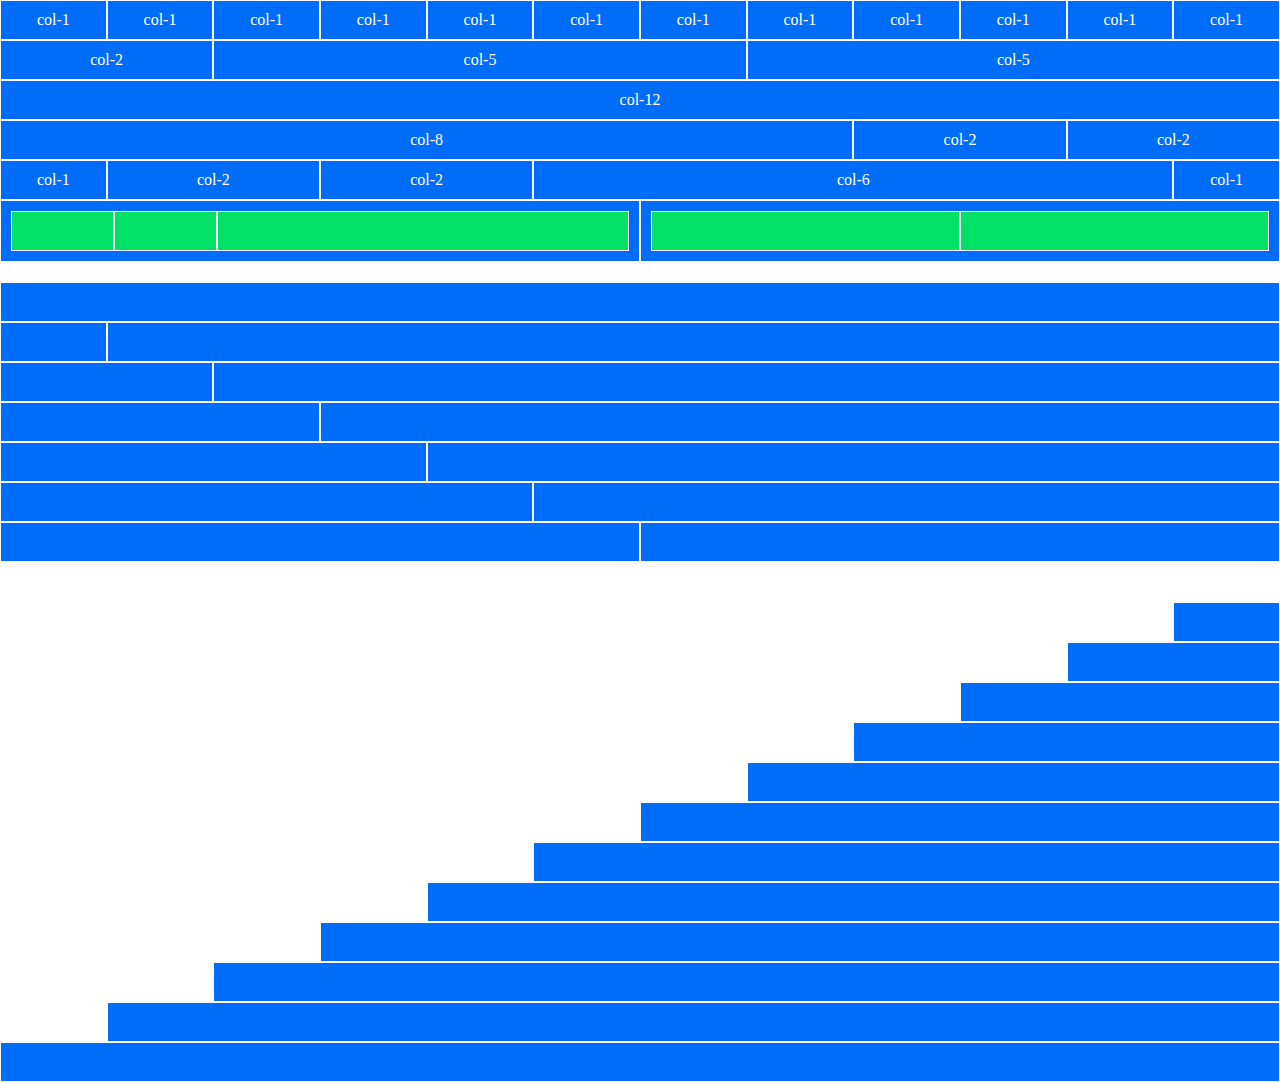
<file: index.html>
<!DOCTYPE html>
<html lang="en">
<head>
  <meta charset="UTF-8">
  <meta http-equiv="X-UA-Compatible" content="IE=edge">
  <meta name="viewport" content="width=device-width, initial-scale=1.0">
  <title>Document</title>
  <link rel="stylesheet" href="./css/12-bool.css">
  <link rel="stylesheet" href="./css/app.css">
</head>
<body>

  <section>
      <div class="row">
        <div class="col-1">
            col-1
        </div>
        <div class="col-1">
            col-1
        </div>
        <div class="col-1">
            col-1
        </div>
        <div class="col-1">
            col-1
        </div>
        <div class="col-1">
            col-1
        </div>
        <div class="col-1">
            col-1
        </div>
        <div class="col-1">
            col-1
        </div>
        <div class="col-1">
            col-1
        </div>
        <div class="col-1">
            col-1
        </div>
        <div class="col-1">
            col-1
        </div>
        <div class="col-1">
            col-1
        </div>
        <div class="col-1">
            col-1
        </div>
      </div>
  </section>

  <section>
      <div class="row">
        <div class="col-2">
            col-2
        </div>
        <div class="col-5">
            col-5
        </div>
        <div class="col-5">
            col-5
        </div>
      </div>
  </section>

  <section>
      <div class="row">

        <div class="col-12">
            col-12
        </div>

        <div class="col-8">
          col-8
        </div>
        <div class="col-2">
          col-2
        </div>
        <div class="col-2">
          col-2
        </div>

        <div class="col-1">
          col-1
        </div>
        <div class="col-2">
          col-2
        </div>
        <div class="col-2">
          col-2
        </div>
        <div class="col-6">
            col-6
        </div>
        <div class="col-1">
            col-1
        </div>


        <div class="col-6">
          <div class="row">
            <div class="col-2 bg-green">

            </div>
            <div class="col-2 bg-green">

            </div>
            <div class="col-8 bg-green">
                
            </div>
          </div>
        </div>
        <div class="col-6">
          <div class="row">
            <div class="col-6 bg-green">

            </div>
            <div class="col-6 bg-green">

            </div>
          </div>
        </div>
      </div>
  </section>


  <!--ROW SENZA TESTO-->
  <section class="padd-top-20px">
      <div class="row">
        <div class="col-12">
            
        </div>
      </div>
  </section>

  <section>
      <div class="row">
       <div class="col-1">

       </div>
       <div class="col-11">

       </div>

      </div>
  </section>

  <section>
      <div class="row">

        <div class="col-2">

        </div>

        <div class="col-10">

        </div>

        <div class="col-3">
          
        </div>
        <div class="col-9">
          
        </div>

        <div class="col-4">
          
        </div>

        <div class="col-8">
          
        </div>

        <div class="col-5">

        </div>

        <div class="col-7">

        </div>


        <div class="col-6">

        </div>
        <div class="col-6">

        </div>

      </div>
  </section>


  <section class="padd-top-40px">
      <div class="row">
        <div class="col-1 col-offset-11">

        </div>
      </div>

      <div class="row">
        <div class="col-2 col-offset-10">

        </div>
      </div>

      <div class="row">
        <div class="col-3 col-offset-9">

        </div>
      </div>

      <div class="row">
        <div class="col-4 col-offset-8">

        </div>
      </div>

      <div class="row">
        <div class="col-5 col-offset-7">

        </div>
      </div>

      <div class="row">
        <div class="col-6 col-offset-6">

        </div>
      </div>

      <div class="row">
        <div class="col-7 col-offset-5">

        </div>
      </div>

      <div class="row">
        <div class="col-8 col-offset-4">

        </div>
      </div>

      <div class="row">
        <div class="col-9 col-offset-3">

        </div>
      </div>

      <div class="row">
        <div class="col-10 col-offset-2">

        </div>
      </div>

      <div class="row">
        <div class="col-11 col-offset-1">

        </div>
      </div>

      <div class="col-12">

      </div>

      
    </div>
  </section>

  
</body>
</html>
</file>
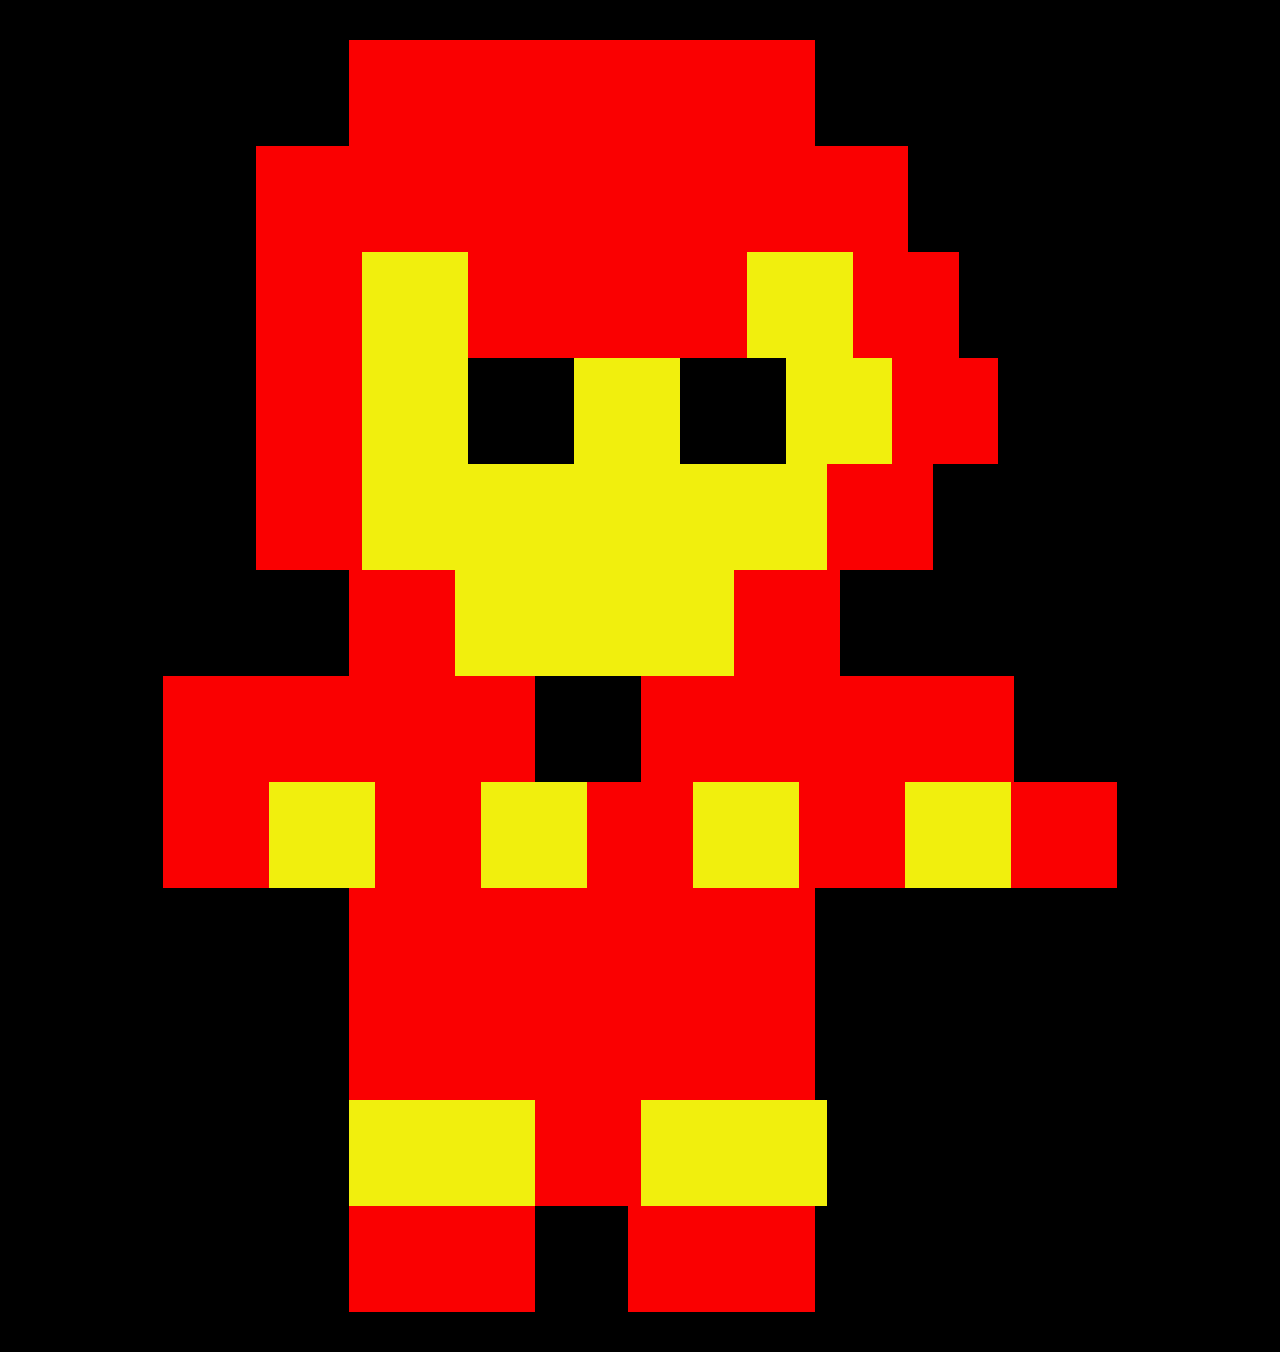
<file: bonus/iron-man/index.html>
<!DOCTYPE html>
<html lang="en">
<head>
  <meta charset="UTF-8">
  <meta http-equiv="X-UA-Compatible" content="IE=edge">
  <meta name="viewport" content="width=device-width, initial-scale=1.0">
  <title>Iron Man</title>
  <link rel="stylesheet" href="./css/12-bool.css">
  <link rel="stylesheet" href="./css/app.css">
</head>
<body>

<div class="container">

  <div class="row">
    <div class="col-5 bg-color-red col-offset-2">

    </div>
  </div>

  <div class="row">
    <div class="col-7 bg-color-red col-offset-1 ">

    </div>
  </div>

  <div class="row">
    <div class="col-1 bg-color-red col-offset-1">

    </div>
    <div class="col-1 bg-color-yellow">

    </div>
    <div class="col-3 bg-color-red">

    </div>
    <div class="col-1 bg-color-yellow">

    </div>
    <div class="col-1 bg-color-red">

    </div>
  </div>

  <div class="row">
    <div class="col-1 bg-color-red col-offset-1">

    </div>
    <div class="col-1 bg-color-yellow">

    </div>
    <div class="col-1 bg-color-white">

    </div>
    <div class="col-1 bg-color-yellow">

    </div>
    <div class="col-1 bg-color-white">

      
    </div>

    <div class="col-1 bg-color-yellow">

    </div>
    <div class="col-1 bg-color-red">

      
    </div>
  </div>

  <div class="row">
    <div class="col-1 bg-color-red col-offset-1">

    </div>
    <div class="col-5 bg-color-yellow">

    </div>
    <div class="col-1 bg-color-red">

    </div>
  </div>

  <div class="row">
    <div class="col-1 bg-color-red col-offset-2">

    </div>
    <div class="col-3 bg-color-yellow">

    </div>
    <div class="col-1 bg-color-red">

    </div>
  </div>

  <div class="row">
    <div class="col-4 bg-color-red">

    </div>
    <div class="col-1 bg-color-white">

    </div>
    <div class="col-4 bg-color-red">

    </div>
  </div>

  <div class="row">
    <div class="col-1 bg-color-red">

    </div>
    <div class="col-1 bg-color-yellow">

    </div>
    <div class="col-1 bg-color-red">

    </div>
    <div class="col-1 bg-color-yellow">
      
    </div>
    <div class="col-1 bg-color-red">

    </div>
    <div class="col-1 bg-color-yellow">
      
    </div>
    <div class="col-1 bg-color-red">

    </div>
    <div class="col-1 bg-color-yellow">
      
    </div>
    <div class="col-1 bg-color-red">

    </div>
  </div>

  <div class="row">
    <div class="col-5 bg-color-red col-offset-2">

    </div>
  </div>

  <div class="row">
    <div class="col-5 bg-color-red col-offset-2">

    </div>
  </div>

  <div class="row">
    <div class="col-2 bg-color-yellow col-offset-2">

    </div>
    <div class="col-1 bg-color-red">

    </div>
    <div class="col-2 bg-color-yellow">

    </div>
  </div>

  <div class="row">
    <div class="col-2 bg-color-red col-offset-2">

    </div>
    <div class="col-2 bg-color-red col-offset-1">

    </div>
  </div>
</div>

  
</body>
</html>
</file>
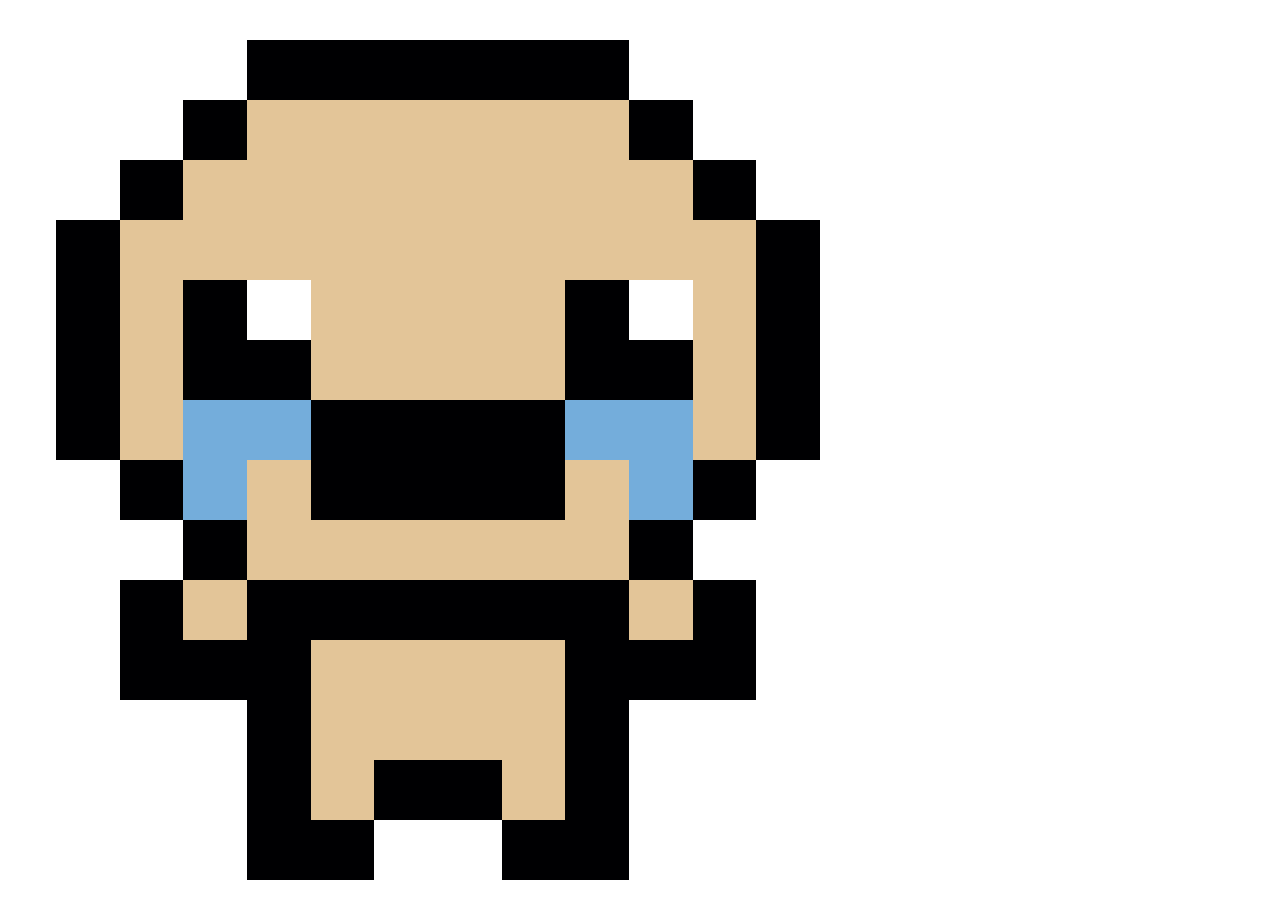
<file: bonus/Isaac/index.html>
<!DOCTYPE html>
<html lang="en">
<head>
  <meta charset="UTF-8">
  <meta http-equiv="X-UA-Compatible" content="IE=edge">
  <meta name="viewport" content="width=device-width, initial-scale=1.0">
  <title>Isaac</title>
  <link rel="stylesheet" href="./css/12-bool.css">
  <link rel="stylesheet" href="./css/app.css">
</head>
<body>

<div class="container">
  <div class="row">
    <div class="col-6 bg-color-black col-offset-3">

    </div>
  </div>
  <div class="row">
    <div class="col-1 bg-color-black col-offset-2">

    </div>
    <div class="col-6 bg-color-bord">

    </div>
    <div class="col-1 bg-color-black">

    </div>
  </div>
   

  <div class="row">
    <div class="col-1 bg-color-black col-offset-1">

    </div>
    <div class="col-8 bg-color-bord">

    </div>
    <div class="col-1 bg-color-black">

    </div>
  </div>

  <div class="row">
    <div class="col-1 bg-color-black">
  
    </div>
    <div class="col-10 bg-color-bord">
  
    </div>
    <div class="col-1 bg-color-black">
  
    </div>
  </div>

  <div class="row">
    <div class="col-1 bg-color-black">

    </div>
    <div class="col-1 bg-color-bord">

    </div>
    <div class="col-1 bg-color-black">

    </div>
    <div class="col-1 bg-color-white">

    </div>
    <div class="col-4 bg-color-bord">

    </div>
    <div class="col-1 bg-color-black">

    </div>
    <div class="col-1 bg-color-white">

    </div>
    <div class="col-1 bg-color-bord">

    </div>
    <div class="col-1 bg-color-black">

    </div>
  </div>

  <div class="row">
    <div class="col-1 bg-color-black">

    </div>
    <div class="col-1 bg-color-bord">

    </div>
    <div class="col-2 bg-color-black">

    </div>
    <div class="col-4 bg-color-bord">

    </div>
    <div class="col-2 bg-color-black">

    </div>
    <div class="col-1 bg-color-bord">

    </div>
    <div class="col-1 bg-color-black">
      
    </div>
  </div>
  <div class="row">
    <div class="col-1 bg-color-black">

    </div>
    <div class="col-1 bg-color-bord">

    </div>
    <div class="col-2 bg-color-aqua">

    </div>
    <div class="col-4 bg-color-black">

    </div>
    <div class="col-2 bg-color-aqua">

    </div>
    <div class="col-1 bg-color-bord">

    </div>
    <div class="col-1 bg-color-black">

    </div>
  </div>

    <div class="row">
      <div class="col-1 bg-color-black col-offset-1">

      </div>
      <div class="col-1 bg-color-aqua">

      </div>
      <div class="col-1 bg-color-bord">

      </div>
      <div class="col-4 bg-color-black">

      </div>
      <div class="col-1 bg-color-bord">

      </div>
      <div class="col-1 bg-color-aqua">

      </div>
      <div class="col-1 bg-color-black">

      </div>

    </div>
    <div class="row">
      <div class="col-1 bg-color-black col-offset-2">

      </div>
      <div class="col-6 bg-color-bord">

      </div>
      <div class="col-1 bg-color-black">

      </div>
    </div>

    <div class="row">
      <div class="col-1 bg-color-black col-offset-1">

      </div>
      <div class="col-1 bg-color-bord">

      </div>
      <div class="col-6 bg-color-black">

      </div>
      <div class="col-1 bg-color-bord">

      </div>
      <div class="col-1 bg-color-black">

      </div>
    </div>
    <div class="row">
      <div class="col-3 bg-color-black col-offset-1">

      </div>
      <div class="col-4 bg-color-bord">

      </div>
      <div class="col-3 bg-color-black">

      </div>
    </div>

    <div class="row">
      <div class="col-1 bg-color-black col-offset-3">

      </div>
      <div class="col-4 bg-color-bord">

      </div>
      <div class="col-1 bg-color-black">

      </div>
    </div>

    <div class="row">
      <div class="col-1 bg-color-black col-offset-3">
        
      </div>
      <div class="col-1 bg-color-bord">

      </div>
      <div class="col-2 bg-color-black">

      </div>
      <div class="col-1 bg-color-bord">

      </div>
      <div class="col-1 bg-color-black">

      </div>
    </div>
    <div class="row">
      <div class="col-2 bg-color-black col-offset-3">

      </div>
      <div class="col-2 bg-color-black col-offset-2">
        
      </div>
    </div>
</div>

</body>
</html>
</file>
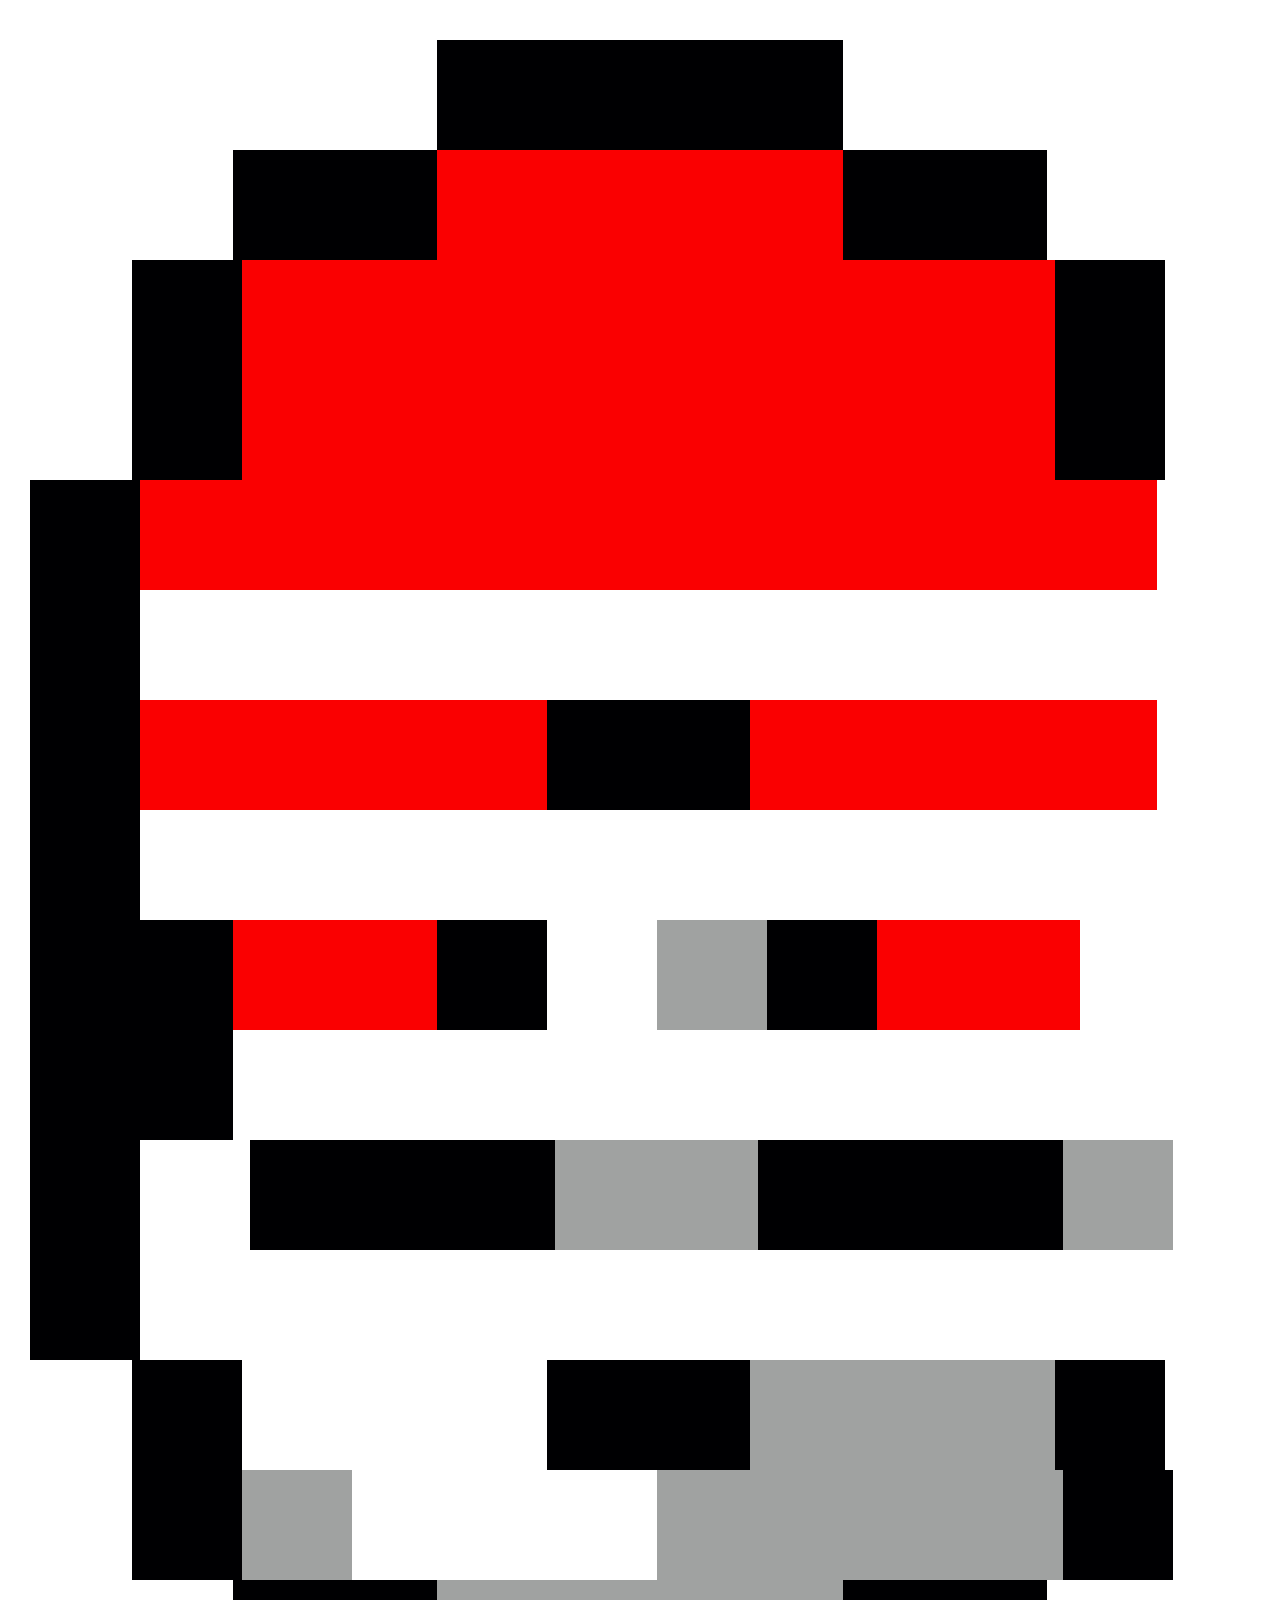
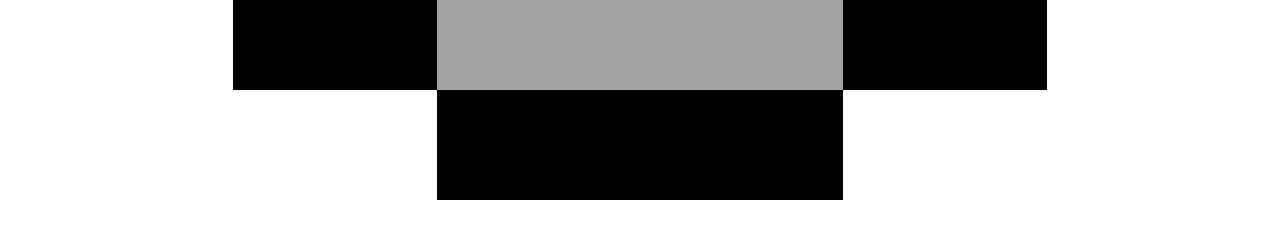
<file: bonus/Pokeball/index.html>
<!DOCTYPE html>
<html lang="en">
<head>
  <meta charset="UTF-8">
  <meta http-equiv="X-UA-Compatible" content="IE=edge">
  <meta name="viewport" content="width=device-width, initial-scale=1.0">
  <title>Pokeball</title>
  <link rel="stylesheet" href="./css/12-bool.css">
  <link rel="stylesheet" href="./css/app.css">
</head>
<body>

<div class="container">
  <div class="row">
    <div class="col-4 col-offset-4 bg-color-black">

    </div>
  </div>

  <div class="row">
    <div class="col-2 bg-color-black col-offset-2">

    </div>
    <div class="col-4 bg-color-red">

    </div>
    <div class="col-2 bg-color-black">
      
    </div>
  </div>

  <div class="row">
    <div class="col-1 bg-color-black col-offset-1">

    </div>
    <div class="col-8 bg-color-red">

    </div>
    <div class="col-1 bg-color-black">

    </div>
  </div>

  <div class="row">
    <div class="col-1 bg-color-black col-offset-1">

    </div>
    <div class="col-8 bg-color-red">

    </div>
    <div class="col-1 bg-color-black">

    </div>
  </div>

  <div class="row">
    <div class="col-1 bg-color-black">

    </div>
    <div class="col-10 bg-color-red">

    </div>
    <div class="col-1 bg-color-black">

    </div>
  </div>

  <div class="row">
    <div class="col-1 bg-color-black">

    </div>
    <div class="col-4 bg-color-red">

    </div>
    <div class="col-2 bg-color-black">
      
    </div>
    <div class="col-4 bg-color-red">

    </div>
    <div class="col-1 bg-color-black">

    </div>
  </div>

  <div class="row">
    <div class="col-2 bg-color-black">

    </div>
    <div class="col-2 bg-color-red">

    </div>
    <div class="col-1 bg-color-black">

    </div>
    <div class="col-1 bg-color-white">

    </div>
    <div class="col-1 bg-color-grey">

    </div>
    <div class="col-1 bg-color-black">

    </div>
    <div class="col-2 bg-color-red">

    </div>
    <div class="col-2 bg-color-black">

    </div>
  </div>

  <div class="row">
    <div class="col-1 bg-color-black">

    </div>
    <div class="col-1 bg-color-white">

    </div>
    <div class="col-3 bg-color-black">

    </div>
    <div class="col-2 bg-color-grey">

    </div>
    <div class="col-3 bg-color-black">

    </div>
    <div class="col-1 bg-color-grey">

    </div>
    <div class="col-1 bg-color-black">

    </div>
  </div>

  <div class="row">
    <div class="col-1 bg-color-black col-offset-1">

    </div>
    <div class="col-3 bg-color-white">

    </div>
    <div class="col-2 bg-color-black">

    </div>
    <div class="col-3 bg-color-grey">

    </div>
    <div class="col-1 bg-color-black">

    </div>
  </div>

  <div class="row">
    <div class="col-1 bg-color-black col-offset-1">

    </div>
    <div class="col-1 bg-color-grey">

    </div>
    <div class="col-3 bg-color-white">

    </div>
    <div class="col-4 bg-color-grey">

    </div>
    <div class="col-1 bg-color-black">

    </div>
  </div>

  <div class="row">
    <div class="col-2 bg-color-black col-offset-2">

    </div>
    <div class="col-4 bg-color-grey">

    </div>
    <div class="col-2 bg-color-black">

    </div>
  </div>

  <div class="row">
    <div class="col-4 col-offset-4 bg-color-black">

    </div>
  </div>
</div>

</body>
</html>
</file>
<file: css/12-bool.css>
* {
	margin: 0;
	padding: 0;
	box-sizing: border-box;
}

.container {
	max-width: 1170px;
	margin: 0 auto;
	padding: 0 calc(var(--gutter-x) / 2);
}

.row {
	display: flex;
	flex-direction: row;
	flex-wrap: wrap;
	margin-left: calc(var(--gutter-x) / 2 * -1);
	margin-right: calc(var(--gutter-x) / 2 * -1);
}

.col {
	flex-grow: 1;
	flex-basis: 0;
	max-width: 100%;
}

.row > * {
	padding: 0 calc(var(--gutter-x) / 2);
}

/* col dimension */

.col-1 {
	flex-basis: calc((100% / 12) * 1);
}

.col-2 {
	flex-basis: calc((100% / 12) * 2);
}

.col-3 {
	flex-basis: calc((100% / 12) * 3);
}

.col-4 {
	flex-basis: calc((100% / 12) * 4);
}

.col-5 {
	flex-basis: calc((100% / 12) * 5);
}

.col-6 {
	flex-basis: calc((100% / 12) * 6);
}

.col-7 {
	flex-basis: calc((100% / 12) * 7);
}

.col-8 {
	flex-basis: calc((100% / 12) * 8);
}

.col-9 {
	flex-basis: calc((100% / 12) * 9);
}

.col-10 {
	flex-basis: calc((100% / 12) * 10);
}

.col-11 {
	flex-basis: calc((100% / 12) * 11);
}

.col-12 {
	flex-basis: calc((100% / 12) * 12);
}

/* offset */

.col-offset-1 {
	margin-left: calc((100% / 12) * 1);
}

.col-offset-2 {
	margin-left: calc((100% / 12) * 2);
}

.col-offset-3 {
	margin-left: calc((100% / 12) * 3);
}

.col-offset-4 {
	margin-left: calc((100% / 12) * 4);
}

.col-offset-5 {
	margin-left: calc((100% / 12) * 5);
}

.col-offset-6 {
	margin-left: calc((100% / 12) * 6);
}

.col-offset-7 {
	margin-left: calc((100% / 12) * 7);
}

.col-offset-8 {
	margin-left: calc((100% / 12) * 8);
}

.col-offset-9 {
	margin-left: calc((100% / 12) * 9);
}

.col-offset-10 {
	margin-left: calc((100% / 12) * 10);
}

.col-offset-11 {
	margin-left: calc((100% / 12) * 11);
}

/* @media all and (max-width: 480px) {
	[class*='col-'] {
		flex-basis: calc((100% / 12) * 12);
	}
} */

@media all AND (min-width: 576px) {
	.col-sm-1 {
		flex-basis: calc((100% / 12) * 1);
	}

	.col-sm-2 {
		flex-basis: calc((100% / 12) * 2);
	}

	.col-sm-3 {
		flex-basis: calc((100% / 12) * 3);
	}

	.col-sm-4 {
		flex-basis: calc((100% / 12) * 4);
	}

	.col-sm-5 {
		flex-basis: calc((100% / 12) * 5);
	}

	.col-sm-6 {
		flex-basis: calc((100% / 12) * 6);
	}

	.col-sm-7 {
		flex-basis: calc((100% / 12) * 7);
	}

	.col-sm-8 {
		flex-basis: calc((100% / 12) * 8);
	}

	.col-sm-9 {
		flex-basis: calc((100% / 12) * 9);
	}

	.col-sm-10 {
		flex-basis: calc((100% / 12) * 10);
	}

	.col-sm-11 {
		flex-basis: calc((100% / 12) * 11);
	}

	.col-sm-12 {
		flex-basis: calc((100% / 12) * 12);
	}

	.col-sm-offset-1 {
		margin-left: calc((100% / 12) * 1);
	}

	.col-sm-offset-2 {
		margin-left: calc((100% / 12) * 2);
	}

	.col-sm-offset-3 {
		margin-left: calc((100% / 12) * 3);
	}

	.col-sm-offset-4 {
		margin-left: calc((100% / 12) * 4);
	}

	.col-sm-offset-5 {
		margin-left: calc((100% / 12) * 5);
	}

	.col-sm-offset-6 {
		margin-left: calc((100% / 12) * 6);
	}

	.col-sm-offset-7 {
		margin-left: calc((100% / 12) * 7);
	}

	.col-sm-offset-8 {
		margin-left: calc((100% / 12) * 8);
	}

	.col-sm-offset-9 {
		margin-left: calc((100% / 12) * 9);
	}

	.col-sm-offset-10 {
		margin-left: calc((100% / 12) * 10);
	}

	.col-sm-offset-11 {
		margin-left: calc((100% / 12) * 11);
	}
}

@media all AND (min-width: 768px) {
	.col-md-1 {
		flex-basis: calc((100% / 12) * 1);
	}

	.col-md-2 {
		flex-basis: calc((100% / 12) * 2);
	}

	.col-md-3 {
		flex-basis: calc((100% / 12) * 3);
	}

	.col-md-4 {
		flex-basis: calc((100% / 12) * 4);
	}

	.col-md-5 {
		flex-basis: calc((100% / 12) * 5);
	}

	.col-md-6 {
		flex-basis: calc((100% / 12) * 6);
	}

	.col-md-7 {
		flex-basis: calc((100% / 12) * 7);
	}

	.col-md-8 {
		flex-basis: calc((100% / 12) * 8);
	}

	.col-md-9 {
		flex-basis: calc((100% / 12) * 9);
	}

	.col-md-10 {
		flex-basis: calc((100% / 12) * 10);
	}

	.col-md-11 {
		flex-basis: calc((100% / 12) * 11);
	}

	.col-md-12 {
		flex-basis: calc((100% / 12) * 12);
	}

	.col-md-offset-1 {
		margin-left: calc((100% / 12) * 1);
	}

	.col-md-offset-2 {
		margin-left: calc((100% / 12) * 2);
	}

	.col-md-offset-3 {
		margin-left: calc((100% / 12) * 3);
	}

	.col-md-offset-4 {
		margin-left: calc((100% / 12) * 4);
	}

	.col-md-offset-5 {
		margin-left: calc((100% / 12) * 5);
	}

	.col-md-offset-6 {
		margin-left: calc((100% / 12) * 6);
	}

	.col-md-offset-7 {
		margin-left: calc((100% / 12) * 7);
	}

	.col-md-offset-8 {
		margin-left: calc((100% / 12) * 8);
	}

	.col-md-offset-9 {
		margin-left: calc((100% / 12) * 9);
	}

	.col-md-offset-10 {
		margin-left: calc((100% / 12) * 10);
	}

	.col-md-offset-11 {
		margin-left: calc((100% / 12) * 11);
	}
}

@media all AND (min-width: 992px) {
	.col-lg-1 {
		flex-basis: calc((100% / 12) * 1);
	}

	.col-lg-2 {
		flex-basis: calc((100% / 12) * 2);
	}

	.col-lg-3 {
		flex-basis: calc((100% / 12) * 3);
	}

	.col-lg-4 {
		flex-basis: calc((100% / 12) * 4);
	}

	.col-lg-5 {
		flex-basis: calc((100% / 12) * 5);
	}

	.col-lg-6 {
		flex-basis: calc((100% / 12) * 6);
	}

	.col-lg-7 {
		flex-basis: calc((100% / 12) * 7);
	}

	.col-lg-8 {
		flex-basis: calc((100% / 12) * 8);
	}

	.col-lg-9 {
		flex-basis: calc((100% / 12) * 9);
	}

	.col-lg-10 {
		flex-basis: calc((100% / 12) * 10);
	}

	.col-lg-11 {
		flex-basis: calc((100% / 12) * 11);
	}

	.col-lg-12 {
		flex-basis: calc((100% / 12) * 12);
	}

	.col-lg-offset-1 {
		margin-left: calc((100% / 12) * 1);
	}

	.col-lg-offset-2 {
		margin-left: calc((100% / 12) * 2);
	}

	.col-lg-offset-3 {
		margin-left: calc((100% / 12) * 3);
	}

	.col-lg-offset-4 {
		margin-left: calc((100% / 12) * 4);
	}

	.col-lg-offset-5 {
		margin-left: calc((100% / 12) * 5);
	}

	.col-lg-offset-6 {
		margin-left: calc((100% / 12) * 6);
	}

	.col-lg-offset-7 {
		margin-left: calc((100% / 12) * 7);
	}

	.col-lg-offset-8 {
		margin-left: calc((100% / 12) * 8);
	}

	.col-lg-offset-9 {
		margin-left: calc((100% / 12) * 9);
	}

	.col-lg-offset-10 {
		margin-left: calc((100% / 12) * 10);
	}

	.col-lg-offset-11 {
		margin-left: calc((100% / 12) * 11);
	}
}
</file>
<file: css/app.css>
[class^='col'] {
	padding: 10px;
    min-height: 40px;
	background-color: rgb(0,108,250);
	color: white;
	border: 1px solid white;
    text-align: center
}


section {
	padding: ;
}

.padd-top-20px {
    padding-top: 20px;
}

.padd-top-40px {
    padding-top: 40px;
}

.bg-green {
    background-color: rgb(0,225,101);
}
</file>
<file: bonus/iron-man/css/12-bool.css>
* {
	margin: 0;
	padding: 0;
	box-sizing: border-box;
}


.row {
	display: flex;
	flex-direction: row;
	flex-wrap: wrap;
	margin-left: calc(var(--gutter-x) / 2 * -1);
	margin-right: calc(var(--gutter-x) / 2 * -1);
}

.col {
	flex-grow: 1;
	flex-basis: 0;
	max-width: 50%;
}

.row > * {
	padding: 0 calc(var(--gutter-x) / 2);
}

/* col dimension */

.col-1 {
	flex-basis: calc((100% / 12) * 1);
}

.col-2 {
	flex-basis: calc((100% / 12) * 2);
}

.col-3 {
	flex-basis: calc((100% / 12) * 3);
}

.col-4 {
	flex-basis: calc((100% / 12) * 4);
}

.col-5 {
	flex-basis: calc((100% / 12) * 5);
}

.col-6 {
	flex-basis: calc((100% / 12) * 6);
}

.col-7 {
	flex-basis: calc((100% / 12) * 7);
}

.col-8 {
	flex-basis: calc((100% / 12) * 8);
}

.col-9 {
	flex-basis: calc((100% / 12) * 9);
}

.col-10 {
	flex-basis: calc((100% / 12) * 10);
}

.col-11 {
	flex-basis: calc((100% / 12) * 11);
}

.col-12 {
	flex-basis: calc((100% / 12) * 12);
}

/* offset */

.col-offset-1 {
	margin-left: calc((100% / 12) * 1);
}

.col-offset-2 {
	margin-left: calc((100% / 12) * 2);
}

.col-offset-3 {
	margin-left: calc((100% / 12) * 3);
}

.col-offset-4 {
	margin-left: calc((100% / 12) * 4);
}

.col-offset-5 {
	margin-left: calc((100% / 12) * 5);
}

.col-offset-6 {
	margin-left: calc((100% / 12) * 6);
}

.col-offset-7 {
	margin-left: calc((100% / 12) * 7);
}

.col-offset-8 {
	margin-left: calc((100% / 12) * 8);
}

.col-offset-9 {
	margin-left: calc((100% / 12) * 9);
}

.col-offset-10 {
	margin-left: calc((100% / 12) * 10);
}

.col-offset-11 {
	margin-left: calc((100% / 12) * 11);
}

/* @media all and (max-width: 480px) {
	[class*='col-'] {
		flex-basis: calc((100% / 12) * 12);
	}
} */

@media all AND (min-width: 576px) {
	.col-sm-1 {
		flex-basis: calc((100% / 12) * 1);
	}

	.col-sm-2 {
		flex-basis: calc((100% / 12) * 2);
	}

	.col-sm-3 {
		flex-basis: calc((100% / 12) * 3);
	}

	.col-sm-4 {
		flex-basis: calc((100% / 12) * 4);
	}

	.col-sm-5 {
		flex-basis: calc((100% / 12) * 5);
	}

	.col-sm-6 {
		flex-basis: calc((100% / 12) * 6);
	}

	.col-sm-7 {
		flex-basis: calc((100% / 12) * 7);
	}

	.col-sm-8 {
		flex-basis: calc((100% / 12) * 8);
	}

	.col-sm-9 {
		flex-basis: calc((100% / 12) * 9);
	}

	.col-sm-10 {
		flex-basis: calc((100% / 12) * 10);
	}

	.col-sm-11 {
		flex-basis: calc((100% / 12) * 11);
	}

	.col-sm-12 {
		flex-basis: calc((100% / 12) * 12);
	}

	.col-sm-offset-1 {
		margin-left: calc((100% / 12) * 1);
	}

	.col-sm-offset-2 {
		margin-left: calc((100% / 12) * 2);
	}

	.col-sm-offset-3 {
		margin-left: calc((100% / 12) * 3);
	}

	.col-sm-offset-4 {
		margin-left: calc((100% / 12) * 4);
	}

	.col-sm-offset-5 {
		margin-left: calc((100% / 12) * 5);
	}

	.col-sm-offset-6 {
		margin-left: calc((100% / 12) * 6);
	}

	.col-sm-offset-7 {
		margin-left: calc((100% / 12) * 7);
	}

	.col-sm-offset-8 {
		margin-left: calc((100% / 12) * 8);
	}

	.col-sm-offset-9 {
		margin-left: calc((100% / 12) * 9);
	}

	.col-sm-offset-10 {
		margin-left: calc((100% / 12) * 10);
	}

	.col-sm-offset-11 {
		margin-left: calc((100% / 12) * 11);
	}
}

@media all AND (min-width: 768px) {
	.col-md-1 {
		flex-basis: calc((100% / 12) * 1);
	}

	.col-md-2 {
		flex-basis: calc((100% / 12) * 2);
	}

	.col-md-3 {
		flex-basis: calc((100% / 12) * 3);
	}

	.col-md-4 {
		flex-basis: calc((100% / 12) * 4);
	}

	.col-md-5 {
		flex-basis: calc((100% / 12) * 5);
	}

	.col-md-6 {
		flex-basis: calc((100% / 12) * 6);
	}

	.col-md-7 {
		flex-basis: calc((100% / 12) * 7);
	}

	.col-md-8 {
		flex-basis: calc((100% / 12) * 8);
	}

	.col-md-9 {
		flex-basis: calc((100% / 12) * 9);
	}

	.col-md-10 {
		flex-basis: calc((100% / 12) * 10);
	}

	.col-md-11 {
		flex-basis: calc((100% / 12) * 11);
	}

	.col-md-12 {
		flex-basis: calc((100% / 12) * 12);
	}

	.col-md-offset-1 {
		margin-left: calc((100% / 12) * 1);
	}

	.col-md-offset-2 {
		margin-left: calc((100% / 12) * 2);
	}

	.col-md-offset-3 {
		margin-left: calc((100% / 12) * 3);
	}

	.col-md-offset-4 {
		margin-left: calc((100% / 12) * 4);
	}

	.col-md-offset-5 {
		margin-left: calc((100% / 12) * 5);
	}

	.col-md-offset-6 {
		margin-left: calc((100% / 12) * 6);
	}

	.col-md-offset-7 {
		margin-left: calc((100% / 12) * 7);
	}

	.col-md-offset-8 {
		margin-left: calc((100% / 12) * 8);
	}

	.col-md-offset-9 {
		margin-left: calc((100% / 12) * 9);
	}

	.col-md-offset-10 {
		margin-left: calc((100% / 12) * 10);
	}

	.col-md-offset-11 {
		margin-left: calc((100% / 12) * 11);
	}
}

@media all AND (min-width: 992px) {
	.col-lg-1 {
		flex-basis: calc((100% / 12) * 1);
	}

	.col-lg-2 {
		flex-basis: calc((100% / 12) * 2);
	}

	.col-lg-3 {
		flex-basis: calc((100% / 12) * 3);
	}

	.col-lg-4 {
		flex-basis: calc((100% / 12) * 4);
	}

	.col-lg-5 {
		flex-basis: calc((100% / 12) * 5);
	}

	.col-lg-6 {
		flex-basis: calc((100% / 12) * 6);
	}

	.col-lg-7 {
		flex-basis: calc((100% / 12) * 7);
	}

	.col-lg-8 {
		flex-basis: calc((100% / 12) * 8);
	}

	.col-lg-9 {
		flex-basis: calc((100% / 12) * 9);
	}

	.col-lg-10 {
		flex-basis: calc((100% / 12) * 10);
	}

	.col-lg-11 {
		flex-basis: calc((100% / 12) * 11);
	}

	.col-lg-12 {
		flex-basis: calc((100% / 12) * 12);
	}

	.col-lg-offset-1 {
		margin-left: calc((100% / 12) * 1);
	}

	.col-lg-offset-2 {
		margin-left: calc((100% / 12) * 2);
	}

	.col-lg-offset-3 {
		margin-left: calc((100% / 12) * 3);
	}

	.col-lg-offset-4 {
		margin-left: calc((100% / 12) * 4);
	}

	.col-lg-offset-5 {
		margin-left: calc((100% / 12) * 5);
	}

	.col-lg-offset-6 {
		margin-left: calc((100% / 12) * 6);
	}

	.col-lg-offset-7 {
		margin-left: calc((100% / 12) * 7);
	}

	.col-lg-offset-8 {
		margin-left: calc((100% / 12) * 8);
	}

	.col-lg-offset-9 {
		margin-left: calc((100% / 12) * 9);
	}

	.col-lg-offset-10 {
		margin-left: calc((100% / 12) * 10);
	}

	.col-lg-offset-11 {
		margin-left: calc((100% / 12) * 11);
	}
}
</file>
<file: bonus/iron-man/css/app.css>
[class^='col'] {
	padding:53px;
}

.container {
	padding: 40px 0 40px 163px;
}


body {
	background-color: #000000;
}

.bg-color-red {
	background-color: rgb(250,0,1);
}

.bg-color-orange {
	background-color: #fd951c;
}

.bg-color-black {
	background-color: #000002;
}

.bg-color-yellow {
	background-color: #f1ef0d;
}

.bg-color-midnightblue {
	background-color: #0058ac;
}

.bg-color-aqua {
	background-color: #8ac1ea;
}

.bg-color-pink {
	background-color: #ecc0d4;
}

.bg-color-grey {
	background-color: #a0a2a1;
}

.bg-color-bord {
	background-color: #d7bb71;
}
</file>
<file: bonus/Isaac/css/12-bool.css>
* {
	margin: 0;
	padding: 0;
	box-sizing: border-box;
}


.row {
	display: flex;
	flex-direction: row;
	flex-wrap: wrap;
	margin-left: calc(var(--gutter-x) / 2 * -1);
	margin-right: calc(var(--gutter-x) / 2 * -1);
}

.col {
	flex-grow: 1;
	flex-basis: 0;
	max-width: 100%;
}

.row > * {
	padding: 0 calc(var(--gutter-x) / 2);
}

/* col dimension */

.col-1 {
	flex-basis: calc((100% / 12) * 1);
}

.col-2 {
	flex-basis: calc((100% / 12) * 2);
}

.col-3 {
	flex-basis: calc((100% / 12) * 3);
}

.col-4 {
	flex-basis: calc((100% / 12) * 4);
}

.col-5 {
	flex-basis: calc((100% / 12) * 5);
}

.col-6 {
	flex-basis: calc((100% / 12) * 6);
}

.col-7 {
	flex-basis: calc((100% / 12) * 7);
}

.col-8 {
	flex-basis: calc((100% / 12) * 8);
}

.col-9 {
	flex-basis: calc((100% / 12) * 9);
}

.col-10 {
	flex-basis: calc((100% / 12) * 10);
}

.col-11 {
	flex-basis: calc((100% / 12) * 11);
}

.col-12 {
	flex-basis: calc((100% / 12) * 12);
}

/* offset */

.col-offset-1 {
	margin-left: calc((100% / 12) * 1);
}

.col-offset-2 {
	margin-left: calc((100% / 12) * 2);
}

.col-offset-3 {
	margin-left: calc((100% / 12) * 3);
}

.col-offset-4 {
	margin-left: calc((100% / 12) * 4);
}

.col-offset-5 {
	margin-left: calc((100% / 12) * 5);
}

.col-offset-6 {
	margin-left: calc((100% / 12) * 6);
}

.col-offset-7 {
	margin-left: calc((100% / 12) * 7);
}

.col-offset-8 {
	margin-left: calc((100% / 12) * 8);
}

.col-offset-9 {
	margin-left: calc((100% / 12) * 9);
}

.col-offset-10 {
	margin-left: calc((100% / 12) * 10);
}

.col-offset-11 {
	margin-left: calc((100% / 12) * 11);
}

/* @media all and (max-width: 480px) {
	[class*='col-'] {
		flex-basis: calc((100% / 12) * 12);
	}
} */

@media all AND (min-width: 576px) {
	.col-sm-1 {
		flex-basis: calc((100% / 12) * 1);
	}

	.col-sm-2 {
		flex-basis: calc((100% / 12) * 2);
	}

	.col-sm-3 {
		flex-basis: calc((100% / 12) * 3);
	}

	.col-sm-4 {
		flex-basis: calc((100% / 12) * 4);
	}

	.col-sm-5 {
		flex-basis: calc((100% / 12) * 5);
	}

	.col-sm-6 {
		flex-basis: calc((100% / 12) * 6);
	}

	.col-sm-7 {
		flex-basis: calc((100% / 12) * 7);
	}

	.col-sm-8 {
		flex-basis: calc((100% / 12) * 8);
	}

	.col-sm-9 {
		flex-basis: calc((100% / 12) * 9);
	}

	.col-sm-10 {
		flex-basis: calc((100% / 12) * 10);
	}

	.col-sm-11 {
		flex-basis: calc((100% / 12) * 11);
	}

	.col-sm-12 {
		flex-basis: calc((100% / 12) * 12);
	}

	.col-sm-offset-1 {
		margin-left: calc((100% / 12) * 1);
	}

	.col-sm-offset-2 {
		margin-left: calc((100% / 12) * 2);
	}

	.col-sm-offset-3 {
		margin-left: calc((100% / 12) * 3);
	}

	.col-sm-offset-4 {
		margin-left: calc((100% / 12) * 4);
	}

	.col-sm-offset-5 {
		margin-left: calc((100% / 12) * 5);
	}

	.col-sm-offset-6 {
		margin-left: calc((100% / 12) * 6);
	}

	.col-sm-offset-7 {
		margin-left: calc((100% / 12) * 7);
	}

	.col-sm-offset-8 {
		margin-left: calc((100% / 12) * 8);
	}

	.col-sm-offset-9 {
		margin-left: calc((100% / 12) * 9);
	}

	.col-sm-offset-10 {
		margin-left: calc((100% / 12) * 10);
	}

	.col-sm-offset-11 {
		margin-left: calc((100% / 12) * 11);
	}
}

@media all AND (min-width: 768px) {
	.col-md-1 {
		flex-basis: calc((100% / 12) * 1);
	}

	.col-md-2 {
		flex-basis: calc((100% / 12) * 2);
	}

	.col-md-3 {
		flex-basis: calc((100% / 12) * 3);
	}

	.col-md-4 {
		flex-basis: calc((100% / 12) * 4);
	}

	.col-md-5 {
		flex-basis: calc((100% / 12) * 5);
	}

	.col-md-6 {
		flex-basis: calc((100% / 12) * 6);
	}

	.col-md-7 {
		flex-basis: calc((100% / 12) * 7);
	}

	.col-md-8 {
		flex-basis: calc((100% / 12) * 8);
	}

	.col-md-9 {
		flex-basis: calc((100% / 12) * 9);
	}

	.col-md-10 {
		flex-basis: calc((100% / 12) * 10);
	}

	.col-md-11 {
		flex-basis: calc((100% / 12) * 11);
	}

	.col-md-12 {
		flex-basis: calc((100% / 12) * 12);
	}

	.col-md-offset-1 {
		margin-left: calc((100% / 12) * 1);
	}

	.col-md-offset-2 {
		margin-left: calc((100% / 12) * 2);
	}

	.col-md-offset-3 {
		margin-left: calc((100% / 12) * 3);
	}

	.col-md-offset-4 {
		margin-left: calc((100% / 12) * 4);
	}

	.col-md-offset-5 {
		margin-left: calc((100% / 12) * 5);
	}

	.col-md-offset-6 {
		margin-left: calc((100% / 12) * 6);
	}

	.col-md-offset-7 {
		margin-left: calc((100% / 12) * 7);
	}

	.col-md-offset-8 {
		margin-left: calc((100% / 12) * 8);
	}

	.col-md-offset-9 {
		margin-left: calc((100% / 12) * 9);
	}

	.col-md-offset-10 {
		margin-left: calc((100% / 12) * 10);
	}

	.col-md-offset-11 {
		margin-left: calc((100% / 12) * 11);
	}
}

@media all AND (min-width: 992px) {
	.col-lg-1 {
		flex-basis: calc((100% / 12) * 1);
	}

	.col-lg-2 {
		flex-basis: calc((100% / 12) * 2);
	}

	.col-lg-3 {
		flex-basis: calc((100% / 12) * 3);
	}

	.col-lg-4 {
		flex-basis: calc((100% / 12) * 4);
	}

	.col-lg-5 {
		flex-basis: calc((100% / 12) * 5);
	}

	.col-lg-6 {
		flex-basis: calc((100% / 12) * 6);
	}

	.col-lg-7 {
		flex-basis: calc((100% / 12) * 7);
	}

	.col-lg-8 {
		flex-basis: calc((100% / 12) * 8);
	}

	.col-lg-9 {
		flex-basis: calc((100% / 12) * 9);
	}

	.col-lg-10 {
		flex-basis: calc((100% / 12) * 10);
	}

	.col-lg-11 {
		flex-basis: calc((100% / 12) * 11);
	}

	.col-lg-12 {
		flex-basis: calc((100% / 12) * 12);
	}

	.col-lg-offset-1 {
		margin-left: calc((100% / 12) * 1);
	}

	.col-lg-offset-2 {
		margin-left: calc((100% / 12) * 2);
	}

	.col-lg-offset-3 {
		margin-left: calc((100% / 12) * 3);
	}

	.col-lg-offset-4 {
		margin-left: calc((100% / 12) * 4);
	}

	.col-lg-offset-5 {
		margin-left: calc((100% / 12) * 5);
	}

	.col-lg-offset-6 {
		margin-left: calc((100% / 12) * 6);
	}

	.col-lg-offset-7 {
		margin-left: calc((100% / 12) * 7);
	}

	.col-lg-offset-8 {
		margin-left: calc((100% / 12) * 8);
	}

	.col-lg-offset-9 {
		margin-left: calc((100% / 12) * 9);
	}

	.col-lg-offset-10 {
		margin-left: calc((100% / 12) * 10);
	}

	.col-lg-offset-11 {
		margin-left: calc((100% / 12) * 11);
	}
}
</file>
<file: bonus/Isaac/css/app.css>
[class^='col'] {
	padding: 30px;
}

.container {
	padding: 40px 30px 0 56px;
	max-width: 850px;
}

.bg-color-red {
	background-color: rgb(250,0,1);
}

.bg-color-orange {
	background-color: #fd951c;
}

.bg-color-black {
	background-color: #000002;
}

.bg-color-yellow {
	background-color: #f1ef0d;
}

.bg-color-midnightblue {
	background-color: #0058ac;
}

.bg-color-aqua {
	background-color: #74addb;
}

.bg-color-pink {
	background-color: #ecc0d4;
}

.bg-color-grey {
	background-color: #a0a2a1;
}

.bg-color-bord {
	background-color: #e3c598;
}
</file>
<file: bonus/Pokeball/css/12-bool.css>
* {
	margin: 0;
	padding: 0;
	box-sizing: border-box;
}


.row {
	display: flex;
	flex-direction: row;
	flex-wrap: wrap;
	margin-left: calc(var(--gutter-x) / 2 * -1);
	margin-right: calc(var(--gutter-x) / 2 * -1);
}

.col {
	flex-grow: 1;
	flex-basis: 0;
	max-width: 100%;
}

.row > * {
	padding: 0 calc(var(--gutter-x) / 2);
}

/* col dimension */

.col-1 {
	flex-basis: calc((100% / 12) * 1);
}

.col-2 {
	flex-basis: calc((100% / 12) * 2);
}

.col-3 {
	flex-basis: calc((100% / 12) * 3);
}

.col-4 {
	flex-basis: calc((100% / 12) * 4);
}

.col-5 {
	flex-basis: calc((100% / 12) * 5);
}

.col-6 {
	flex-basis: calc((100% / 12) * 6);
}

.col-7 {
	flex-basis: calc((100% / 12) * 7);
}

.col-8 {
	flex-basis: calc((100% / 12) * 8);
}

.col-9 {
	flex-basis: calc((100% / 12) * 9);
}

.col-10 {
	flex-basis: calc((100% / 12) * 10);
}

.col-11 {
	flex-basis: calc((100% / 12) * 11);
}

.col-12 {
	flex-basis: calc((100% / 12) * 12);
}

/* offset */

.col-offset-1 {
	margin-left: calc((100% / 12) * 1);
}

.col-offset-2 {
	margin-left: calc((100% / 12) * 2);
}

.col-offset-3 {
	margin-left: calc((100% / 12) * 3);
}

.col-offset-4 {
	margin-left: calc((100% / 12) * 4);
}

.col-offset-5 {
	margin-left: calc((100% / 12) * 5);
}

.col-offset-6 {
	margin-left: calc((100% / 12) * 6);
}

.col-offset-7 {
	margin-left: calc((100% / 12) * 7);
}

.col-offset-8 {
	margin-left: calc((100% / 12) * 8);
}

.col-offset-9 {
	margin-left: calc((100% / 12) * 9);
}

.col-offset-10 {
	margin-left: calc((100% / 12) * 10);
}

.col-offset-11 {
	margin-left: calc((100% / 12) * 11);
}

/* @media all and (max-width: 480px) {
	[class*='col-'] {
		flex-basis: calc((100% / 12) * 12);
	}
} */

@media all AND (min-width: 576px) {
	.col-sm-1 {
		flex-basis: calc((100% / 12) * 1);
	}

	.col-sm-2 {
		flex-basis: calc((100% / 12) * 2);
	}

	.col-sm-3 {
		flex-basis: calc((100% / 12) * 3);
	}

	.col-sm-4 {
		flex-basis: calc((100% / 12) * 4);
	}

	.col-sm-5 {
		flex-basis: calc((100% / 12) * 5);
	}

	.col-sm-6 {
		flex-basis: calc((100% / 12) * 6);
	}

	.col-sm-7 {
		flex-basis: calc((100% / 12) * 7);
	}

	.col-sm-8 {
		flex-basis: calc((100% / 12) * 8);
	}

	.col-sm-9 {
		flex-basis: calc((100% / 12) * 9);
	}

	.col-sm-10 {
		flex-basis: calc((100% / 12) * 10);
	}

	.col-sm-11 {
		flex-basis: calc((100% / 12) * 11);
	}

	.col-sm-12 {
		flex-basis: calc((100% / 12) * 12);
	}

	.col-sm-offset-1 {
		margin-left: calc((100% / 12) * 1);
	}

	.col-sm-offset-2 {
		margin-left: calc((100% / 12) * 2);
	}

	.col-sm-offset-3 {
		margin-left: calc((100% / 12) * 3);
	}

	.col-sm-offset-4 {
		margin-left: calc((100% / 12) * 4);
	}

	.col-sm-offset-5 {
		margin-left: calc((100% / 12) * 5);
	}

	.col-sm-offset-6 {
		margin-left: calc((100% / 12) * 6);
	}

	.col-sm-offset-7 {
		margin-left: calc((100% / 12) * 7);
	}

	.col-sm-offset-8 {
		margin-left: calc((100% / 12) * 8);
	}

	.col-sm-offset-9 {
		margin-left: calc((100% / 12) * 9);
	}

	.col-sm-offset-10 {
		margin-left: calc((100% / 12) * 10);
	}

	.col-sm-offset-11 {
		margin-left: calc((100% / 12) * 11);
	}
}

@media all AND (min-width: 768px) {
	.col-md-1 {
		flex-basis: calc((100% / 12) * 1);
	}

	.col-md-2 {
		flex-basis: calc((100% / 12) * 2);
	}

	.col-md-3 {
		flex-basis: calc((100% / 12) * 3);
	}

	.col-md-4 {
		flex-basis: calc((100% / 12) * 4);
	}

	.col-md-5 {
		flex-basis: calc((100% / 12) * 5);
	}

	.col-md-6 {
		flex-basis: calc((100% / 12) * 6);
	}

	.col-md-7 {
		flex-basis: calc((100% / 12) * 7);
	}

	.col-md-8 {
		flex-basis: calc((100% / 12) * 8);
	}

	.col-md-9 {
		flex-basis: calc((100% / 12) * 9);
	}

	.col-md-10 {
		flex-basis: calc((100% / 12) * 10);
	}

	.col-md-11 {
		flex-basis: calc((100% / 12) * 11);
	}

	.col-md-12 {
		flex-basis: calc((100% / 12) * 12);
	}

	.col-md-offset-1 {
		margin-left: calc((100% / 12) * 1);
	}

	.col-md-offset-2 {
		margin-left: calc((100% / 12) * 2);
	}

	.col-md-offset-3 {
		margin-left: calc((100% / 12) * 3);
	}

	.col-md-offset-4 {
		margin-left: calc((100% / 12) * 4);
	}

	.col-md-offset-5 {
		margin-left: calc((100% / 12) * 5);
	}

	.col-md-offset-6 {
		margin-left: calc((100% / 12) * 6);
	}

	.col-md-offset-7 {
		margin-left: calc((100% / 12) * 7);
	}

	.col-md-offset-8 {
		margin-left: calc((100% / 12) * 8);
	}

	.col-md-offset-9 {
		margin-left: calc((100% / 12) * 9);
	}

	.col-md-offset-10 {
		margin-left: calc((100% / 12) * 10);
	}

	.col-md-offset-11 {
		margin-left: calc((100% / 12) * 11);
	}
}

@media all AND (min-width: 992px) {
	.col-lg-1 {
		flex-basis: calc((100% / 12) * 1);
	}

	.col-lg-2 {
		flex-basis: calc((100% / 12) * 2);
	}

	.col-lg-3 {
		flex-basis: calc((100% / 12) * 3);
	}

	.col-lg-4 {
		flex-basis: calc((100% / 12) * 4);
	}

	.col-lg-5 {
		flex-basis: calc((100% / 12) * 5);
	}

	.col-lg-6 {
		flex-basis: calc((100% / 12) * 6);
	}

	.col-lg-7 {
		flex-basis: calc((100% / 12) * 7);
	}

	.col-lg-8 {
		flex-basis: calc((100% / 12) * 8);
	}

	.col-lg-9 {
		flex-basis: calc((100% / 12) * 9);
	}

	.col-lg-10 {
		flex-basis: calc((100% / 12) * 10);
	}

	.col-lg-11 {
		flex-basis: calc((100% / 12) * 11);
	}

	.col-lg-12 {
		flex-basis: calc((100% / 12) * 12);
	}

	.col-lg-offset-1 {
		margin-left: calc((100% / 12) * 1);
	}

	.col-lg-offset-2 {
		margin-left: calc((100% / 12) * 2);
	}

	.col-lg-offset-3 {
		margin-left: calc((100% / 12) * 3);
	}

	.col-lg-offset-4 {
		margin-left: calc((100% / 12) * 4);
	}

	.col-lg-offset-5 {
		margin-left: calc((100% / 12) * 5);
	}

	.col-lg-offset-6 {
		margin-left: calc((100% / 12) * 6);
	}

	.col-lg-offset-7 {
		margin-left: calc((100% / 12) * 7);
	}

	.col-lg-offset-8 {
		margin-left: calc((100% / 12) * 8);
	}

	.col-lg-offset-9 {
		margin-left: calc((100% / 12) * 9);
	}

	.col-lg-offset-10 {
		margin-left: calc((100% / 12) * 10);
	}

	.col-lg-offset-11 {
		margin-left: calc((100% / 12) * 11);
	}
}
</file>
<file: bonus/Pokeball/css/app.css>
[class^='col'] {
	padding: 55px;
}

.container {
	padding: 40px 30px;
}

.bg-color-red {
	background-color: rgb(250,0,1);
}

.bg-color-orange {
	background-color: #fd951c;
}

.bg-color-black {
	background-color: #000002;
}

.bg-color-yellow {
	background-color: #f1ef0d;
}

.bg-color-midnightblue {
	background-color: #0058ac;
}

.bg-color-aqua {
	background-color: #8ac1ea;
}

.bg-color-pink {
	background-color: #ecc0d4;
}

.bg-color-grey {
	background-color: #a0a2a1;
}

.bg-color-bord {
	background-color: #d7bb71;
}
</file>
